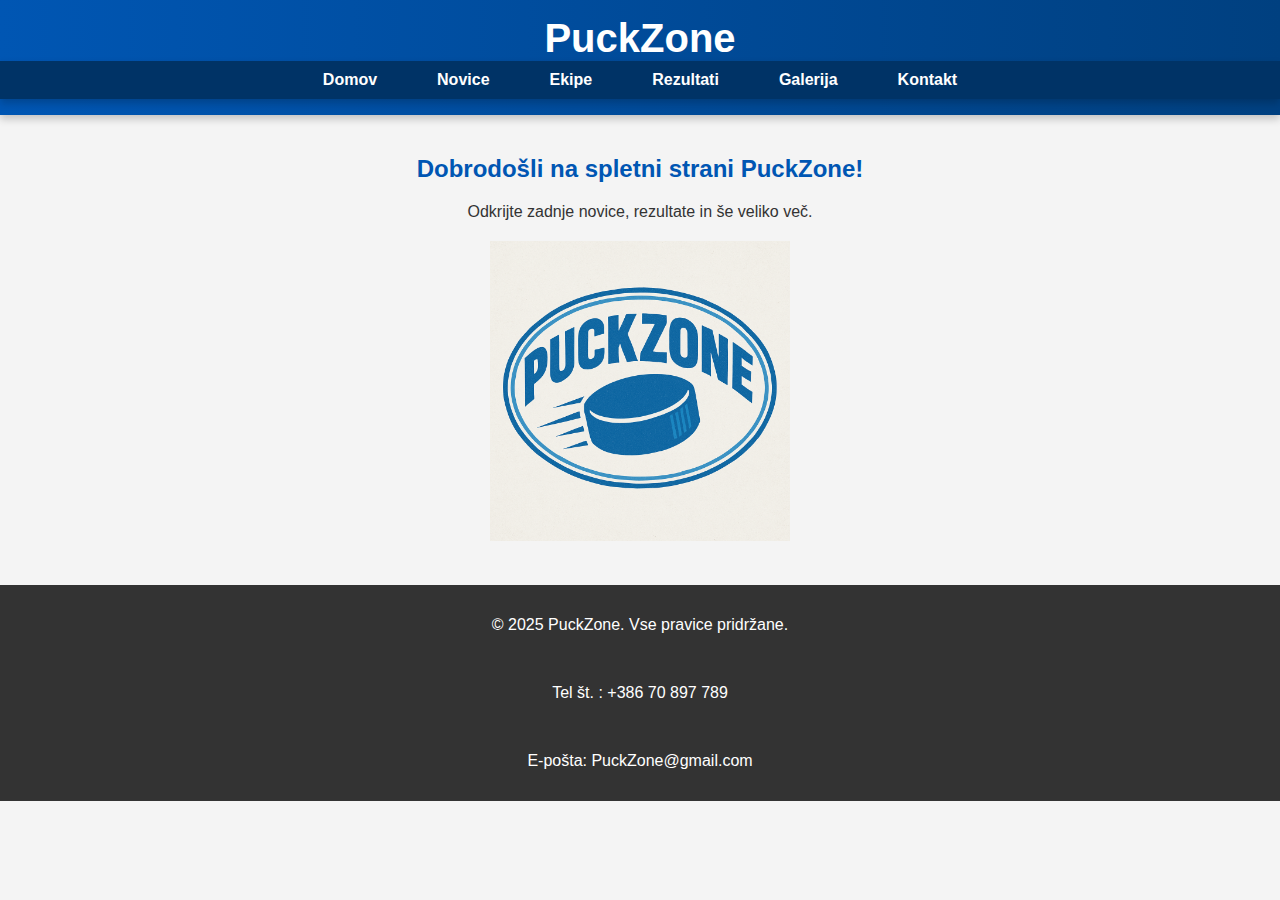
<file: index.html>
<!DOCTYPE html>
<html lang="sl">
<head>
  <meta charset="UTF-8" />
  <meta http-equiv="refresh" content="0; url=Domov.html" />
  <title>Preusmeritev...</title>
</head>
<body>
  <p>Preusmerjanje na domačo stran... Če te ne preusmeri, klikni <a href="Domov.html">tukaj</a>.</p>
</body>
</html>
</file>
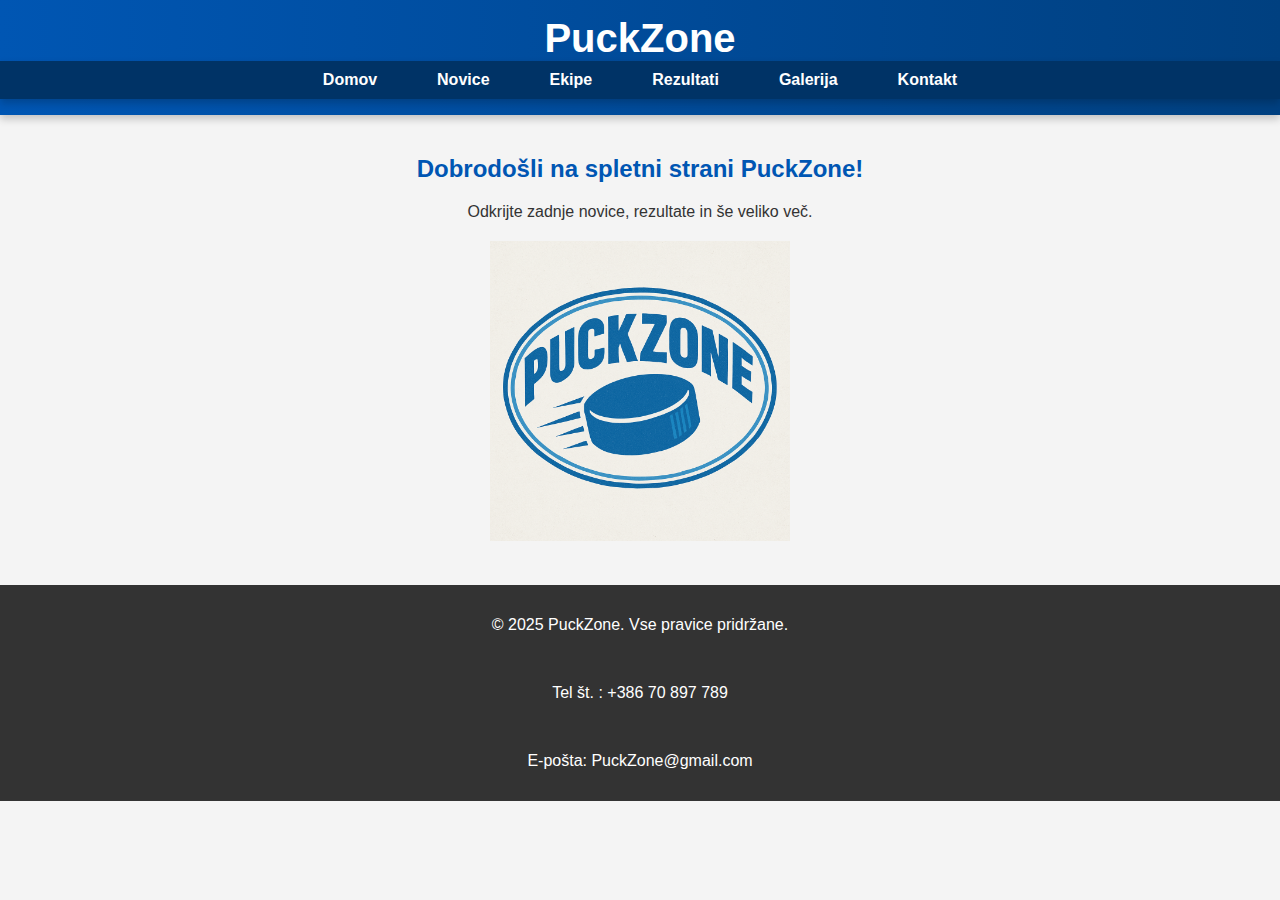
<file: Domov.html>
<!DOCTYPE html>
<html lang = "sl">
<head>
    <meta charset = "UTF-8">
    <meta name = "viewport" content = "width=device-width, initial-scale=1.0">
	<meta name="description" content="PuckZone - Najnovejše novice, ekipe, rezultati in galerije slovenskega hokeja.">

    <title>PuckZone - Domača stran</title>
    
	<link rel = "stylesheet" href = "slog.css">

</head>
<body>
    <header>
        <h1>PuckZone</h1>
        <nav>
            <ul>
                <li><a href = "Domov.html">Domov</a></li>
				<li><a href = "Novice.html">Novice</a></li>
                <li><a href = "Ekipe.html">Ekipe</a></li>
                <li><a href = "Rezultati.html">Rezultati</a></li>
                <li><a href = "Galerija.html">Galerija</a></li>
                <li><a href = "Kontakt.html">Kontakt</a></li>
            </ul>
        </nav>
    </header>
    <main>
        <h2>Dobrodošli na spletni strani PuckZone!</h2>
        <p>Odkrijte zadnje novice, rezultate in še veliko več.</p>
		
		<div style = "text align : center; margin-top: 20px;">
			<img src = "slike/PuckZone.png" alt = "Logotip" class = "manjsa-slikca">
		</div>
    </main>
	<footer>
        <p>&copy; 2025 PuckZone. Vse pravice pridržane.</p></br>
		<p>Tel št. : +386 70 897 789</p></br>
		<p>E-pošta: PuckZone@gmail.com</p>
    </footer>
</body>
</html>
</file>
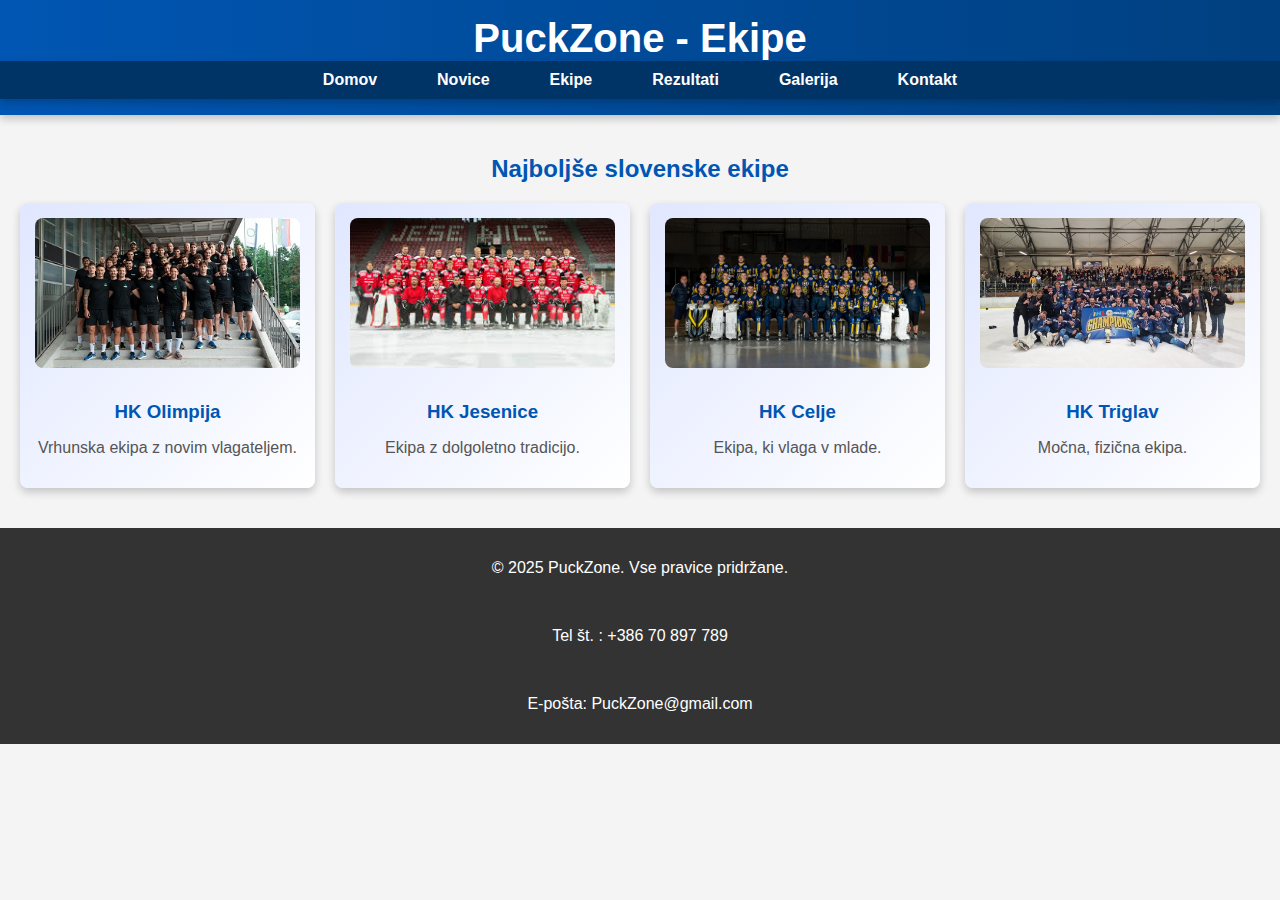
<file: Ekipe.html>
<!DOCTYPE html>
<html lang="sl">
<head>
    <meta charset = "UTF-8">
    <meta name = "viewport" content = "width=device-width, initial-scale=1.0">
	<meta name="description" content="PuckZone - Najnovejše novice, ekipe, rezultati in galerije slovenskega hokeja.">

    <title>PuckZone - Ekipe</title>
    
	<link rel = "stylesheet" href = "slog.css">
</head>
<body>
    <header>
        <h1>PuckZone - Ekipe</h1>
        <nav>
            <ul>
                <li><a href = "Domov.html">Domov</a></li>
				<li><a href = "Novice.html">Novice</a></li>
                <li><a href = "Ekipe.html">Ekipe</a></li>
                <li><a href = "Rezultati.html">Rezultati</a></li>
                <li><a href = "Galerija.html">Galerija</a></li>
                <li><a href = "Kontakt.html">Kontakt</a></li>
            </ul>
        </nav>
    </header>
    <main>
        <h2>Najboljše slovenske ekipe</h2>
        <div class="ekipe-container">
            <div class="ekipa">
                <img src="slike/Olimpija.jpg" alt="HK Olimpija">
                <h3>HK Olimpija</h3>
                <p>Vrhunska ekipa z novim vlagateljem.</p>
            </div>
            <div class="ekipa">
                <img src="slike/Jesenice.jpg" alt="HK Jesenice">
                <h3>HK Jesenice</h3>
                <p>Ekipa z dolgoletno tradicijo.</p>
            </div>
            <div class="ekipa">
                <img src="slike/Celje.jpg" alt="HK Celje">
                <h3>HK Celje</h3>
                <p>Ekipa, ki vlaga v mlade.</p>
            </div>
            <div class="ekipa">
                <img src="slike/Triglav.jpg" alt="HK Triglav">
                <h3>HK Triglav</h3>
                <p>Močna, fizična ekipa.</p>
            </div>
        </div>
    </main>
	<footer>
        <p>&copy; 2025 PuckZone. Vse pravice pridržane.</p></br>
		<p>Tel št. : +386 70 897 789</p></br>
		<p>E-pošta: PuckZone@gmail.com</p>
    </footer>
</body>
</html>
</file>
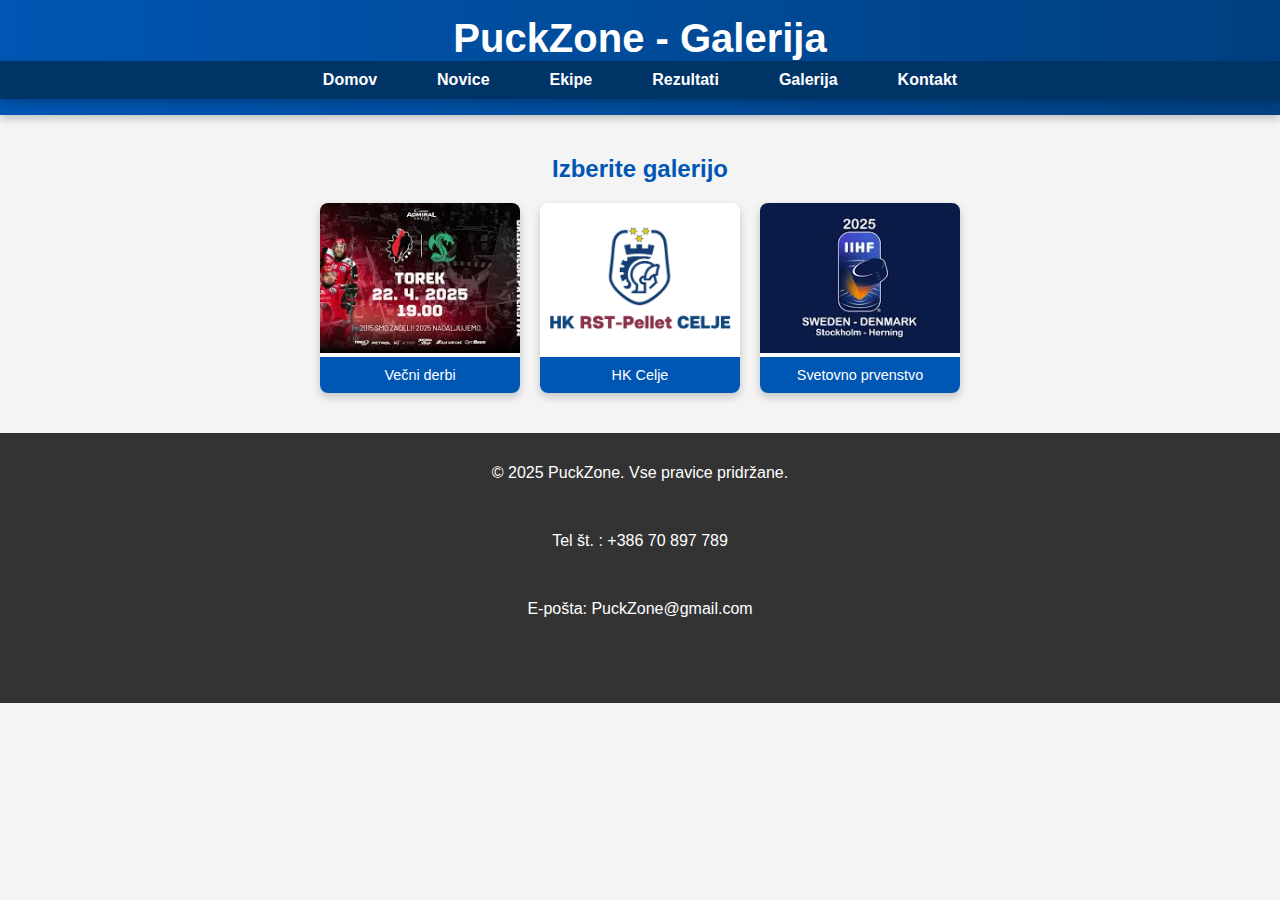
<file: Galerija.html>
<!DOCTYPE html>
<html lang="sl">
<head>
    <meta charset = "UTF-8">
    <meta name = "viewport" content = "width=device-width, initial-scale=1.0">
	<meta name="description" content="PuckZone - Najnovejše novice, ekipe, rezultati in galerije slovenskega hokeja.">

    <title>PuckZone - Galerija</title>
    
	<link rel = "stylesheet" href = "slog.css">
</head>
<body>
    <header>
        <h1>PuckZone - Galerija</h1>
        <nav>
            <ul>
                <li><a href = "Domov.html">Domov</a></li>
				<li><a href = "Novice.html">Novice</a></li>
                <li><a href = "Ekipe.html">Ekipe</a></li>
                <li><a href = "Rezultati.html">Rezultati</a></li>
                <li><a href = "Galerija.html">Galerija</a></li>
                <li><a href = "Kontakt.html">Kontakt</a></li>
            </ul>
        </nav>
    </header>
    <main>
        <h2>Izberite galerijo</h2>
        <div class="gallery-row">
            <div class="gallery-item">
                <a href="Večni derbi.html">
					<img src = "slike/derbiLogo.jpg" alt = "derbi logo">
                    <p>Večni derbi</p>
                </a>
            </div>
            <div class="gallery-item">
                <a href="HK Celje.html">
                    <img src = "slike/celeLogo.png" alt = "celje logo">
                    <p>HK Celje</p>
                </a>
            </div>
            <div class="gallery-item">
                <a href="Svetovno prvenstvo.html">
                    <img src = "slike/spLogo.jpg" alt = "svetovno logo"> 
                    <p>Svetovno prvenstvo</p>
                </a>
            </div>
        </div>
    </main>
	<footer>
        <p>&copy; 2025 PuckZone. Vse pravice pridržane.</p></br>
		<p>Tel št. : +386 70 897 789</p></br>
		<p>E-pošta: PuckZone@gmail.com</p></br></br></br>
    </footer>
</body>
</html>
</file>
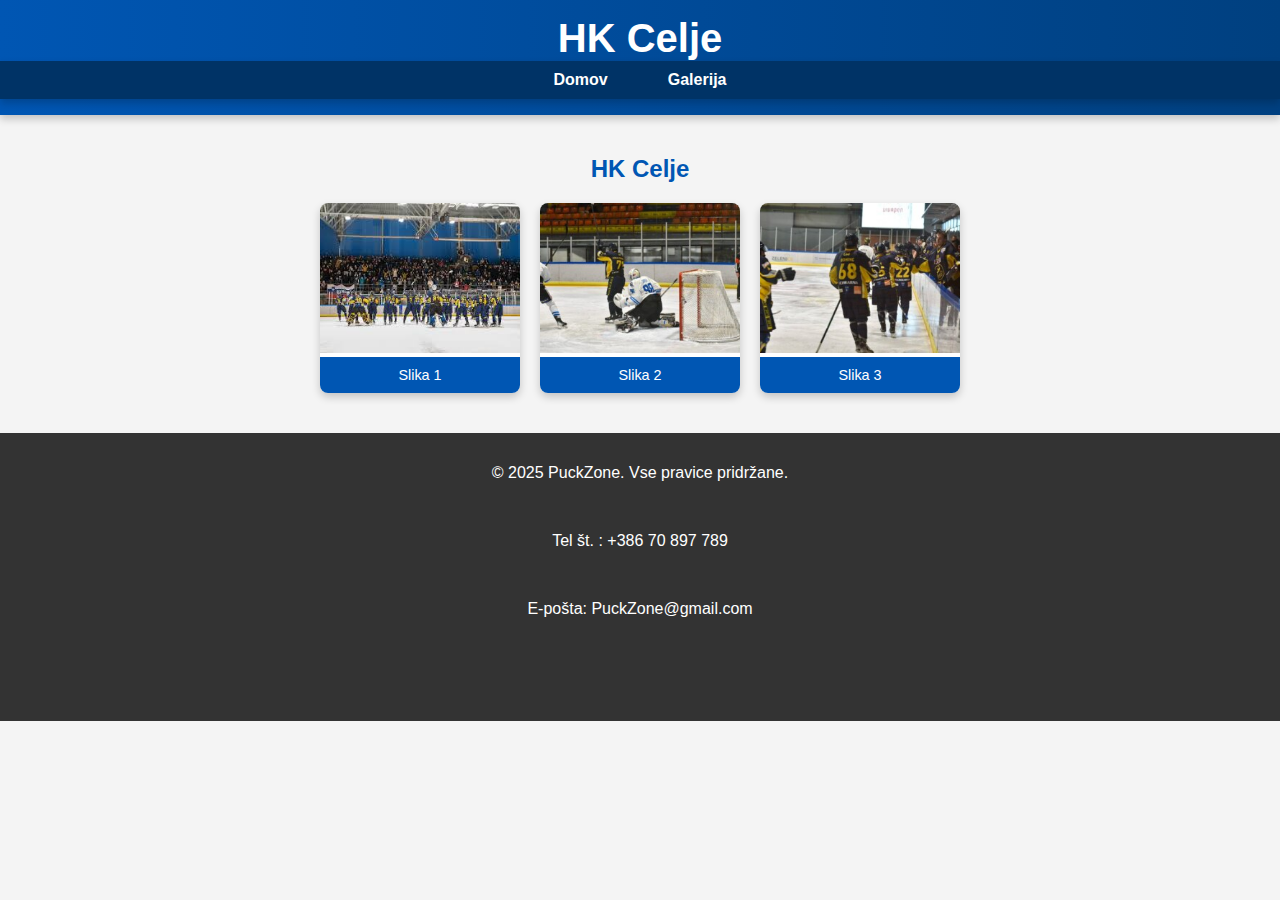
<file: HK Celje.html>
<!DOCTYPE html>
<html lang="sl">
<head>
    <meta charset = "UTF-8">
    <meta name = "viewport" content = "width=device-width, initial-scale=1.0">
	<meta name="description" content="PuckZone - Najnovejše novice, ekipe, rezultati in galerije slovenskega hokeja.">

    <title>PuckZone - HK Celje</title>
    
	<link rel = "stylesheet" href = "slog.css">
</head>
<body>
    <header>
        <h1>HK Celje</h1>
        <nav>
            <ul>
                <li><a href="Domov.html">Domov</a></li>
                <li><a href="Galerija.html">Galerija</a></li>
            </ul>
        </nav>
    </header>
    <main>
        <h2>HK Celje</h2>
        <div class="gallery-row">
            <div class="gallery-item">
                <img src="slike/cele1.jpg" alt="Slika 1">
                <p>Slika 1</p>
            </div>
            <div class="gallery-item">
                <img src="slike/cele2.jpg" alt="Slika 2">
                <p>Slika 2</p>
            </div>
            <div class="gallery-item">
                <img src="slike/cele3.jpg" alt="Slika 3">
                <p>Slika 3</p>
            </div>
        </div>
    </main>
	<footer>
        <p>&copy; 2025 PuckZone. Vse pravice pridržane.</p></br>
		<p>Tel št. : +386 70 897 789</p></br>
		<p>E-pošta: PuckZone@gmail.com</p></br></br></br></br>
    </footer>
</body>
</html>
</file>
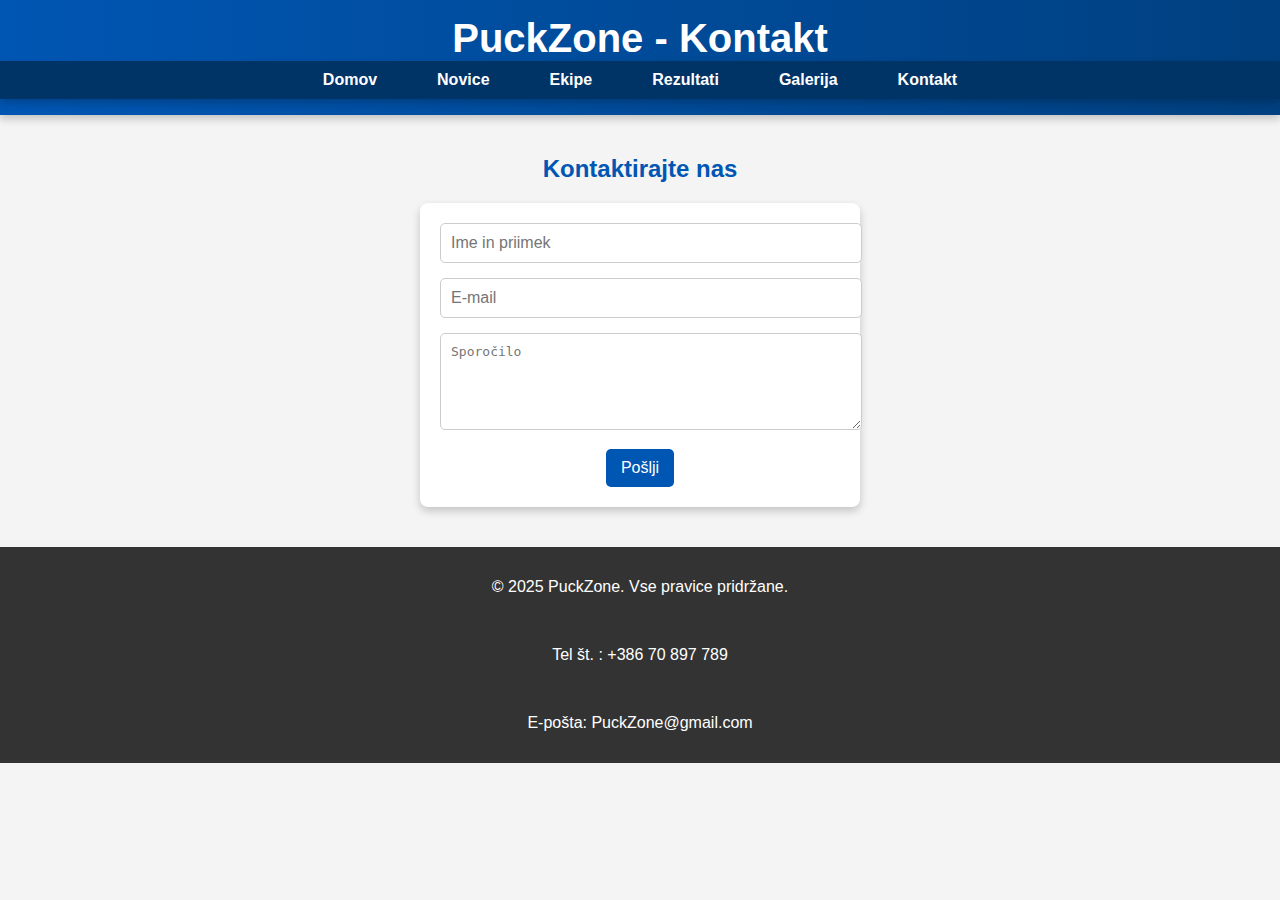
<file: Kontakt.html>
<!DOCTYPE html>
<html lang="sl">
<head>
    <meta charset = "UTF-8">
    <meta name = "viewport" content = "width=device-width, initial-scale=1.0">
	<meta name="description" content="PuckZone - Najnovejše novice, ekipe, rezultati in galerije slovenskega hokeja.">

    <title>PuckZone - Kontakt</title>
    
	<link rel = "stylesheet" href = "slog.css">
</head>
<body>
    <header>
        <h1>PuckZone - Kontakt</h1>
        <nav>
            <ul>
                <li><a href = "Domov.html">Domov</a></li>
				<li><a href = "Novice.html">Novice</a></li>
                <li><a href = "Ekipe.html">Ekipe</a></li>
                <li><a href = "Rezultati.html">Rezultati</a></li>
                <li><a href = "Galerija.html">Galerija</a></li>
                <li><a href = "Kontakt.html">Kontakt</a></li>
            </ul>
        </nav>
    </header>
    <main>
        <h2>Kontaktirajte nas</h2>
        <form>
            <input type="text" name="name" placeholder="Ime in priimek" required>
            <input type="email" name="email" placeholder="E-mail" required>
            <textarea name="message" placeholder="Sporočilo" rows="5" required></textarea>
            <button type="submit">Pošlji</button>
        </form>
    </main>
	<footer>
        <p>&copy; 2025 PuckZone. Vse pravice pridržane.</p></br>
		<p>Tel št. : +386 70 897 789</p></br>
		<p>E-pošta: PuckZone@gmail.com</p>
    </footer>
</body>
</html>
</file>
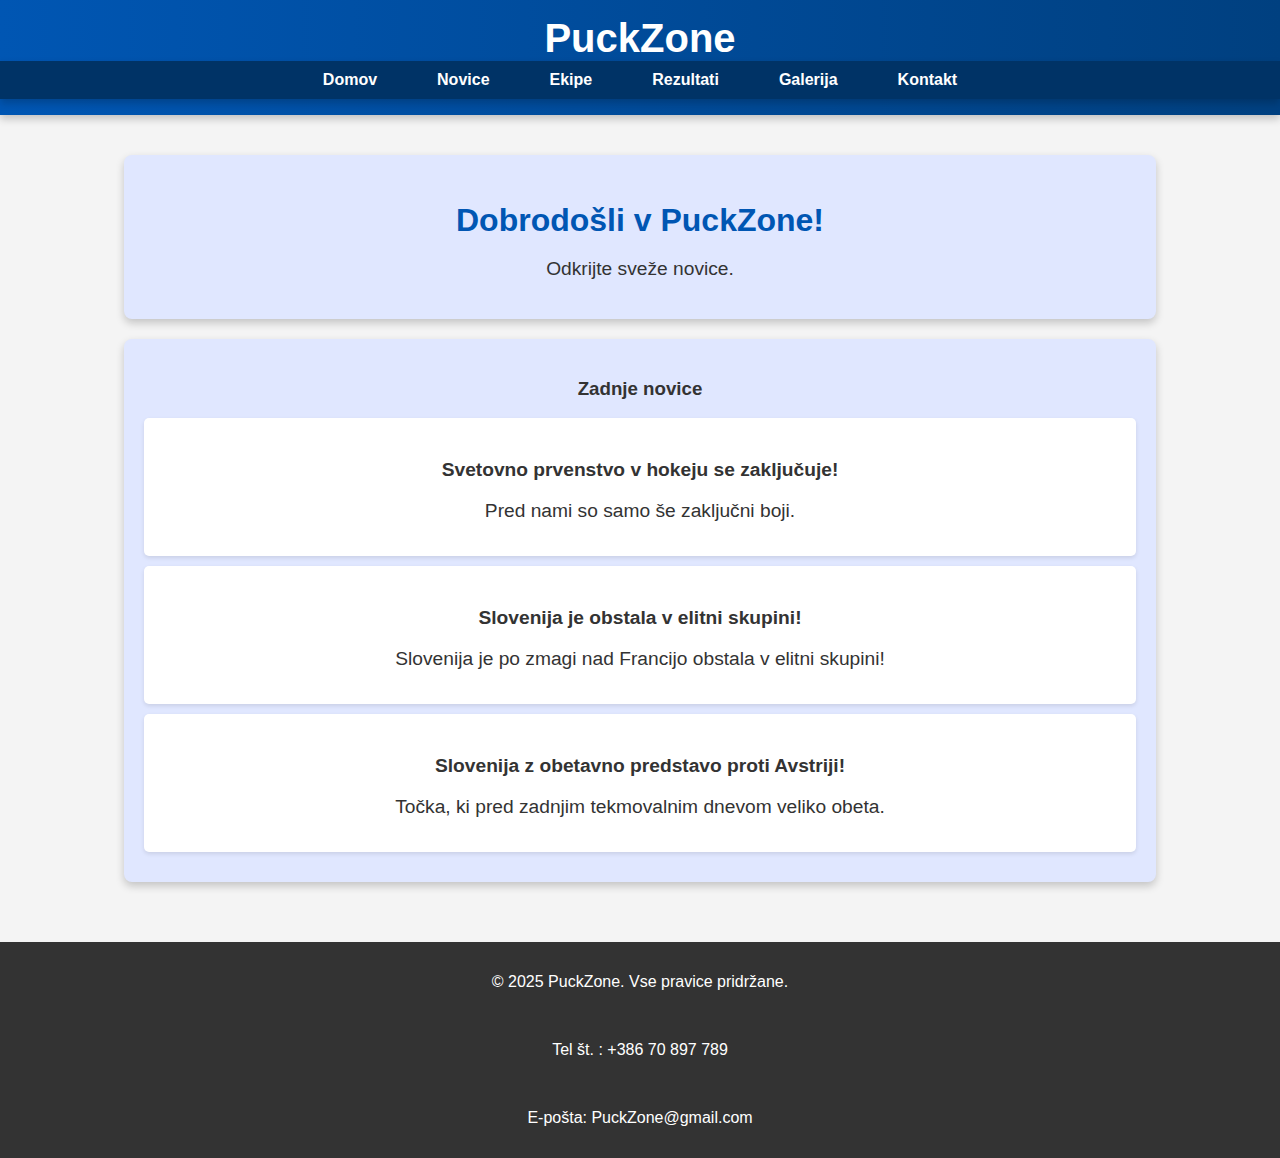
<file: Novice.html>
<!DOCTYPE html>
<html lang="sl">
<head>
    <meta charset = "UTF-8">
    <meta name = "viewport" content = "width=device-width, initial-scale=1.0">
	<meta name="description" content="PuckZone - Najnovejše novice, ekipe, rezultati in galerije slovenskega hokeja.">

    <title>PuckZone - Novice</title>
    
	<link rel = "stylesheet" href = "slog.css">
</head>
<body>
    <header>
        <h1>PuckZone</h1>
        <nav>
            <ul>
                <li><a href = "Domov.html">Domov</a></li>
				<li><a href = "Novice.html">Novice</a></li>
                <li><a href = "Ekipe.html">Ekipe</a></li>
                <li><a href = "Rezultati.html">Rezultati</a></li>
                <li><a href = "Galerija.html">Galerija</a></li>
                <li><a href = "Kontakt.html">Kontakt</a></li>
            </ul>
        </nav>
    </header>
    <main>
        <section class="uvod">
            <h2>Dobrodošli v PuckZone!</h2>
            <p>Odkrijte sveže novice.</p>
        </section>
        <section class="novice">
            <h3>Zadnje novice</h3>
            <div class="novica">
                <h4>Svetovno prvenstvo v hokeju se zaključuje!</h4>
                <p>Pred nami so samo še zaključni boji.</p>
            </div>
            <div class="novica">
                <h4>Slovenija je obstala v elitni skupini!</h4>
                <p>Slovenija je po zmagi nad Francijo obstala v elitni skupini!</p>
            </div>
            <div class="novica">
                <h4>Slovenija z obetavno predstavo proti Avstriji!</h4>
                <p>Točka, ki pred zadnjim tekmovalnim dnevom veliko obeta.</p>
            </div>
        </section>
    </main>
	<footer>
        <p>&copy; 2025 PuckZone. Vse pravice pridržane.</p></br>
		<p>Tel št. : +386 70 897 789</p></br>
		<p>E-pošta: PuckZone@gmail.com</p>
    </footer>
</body>
</html>
</file>
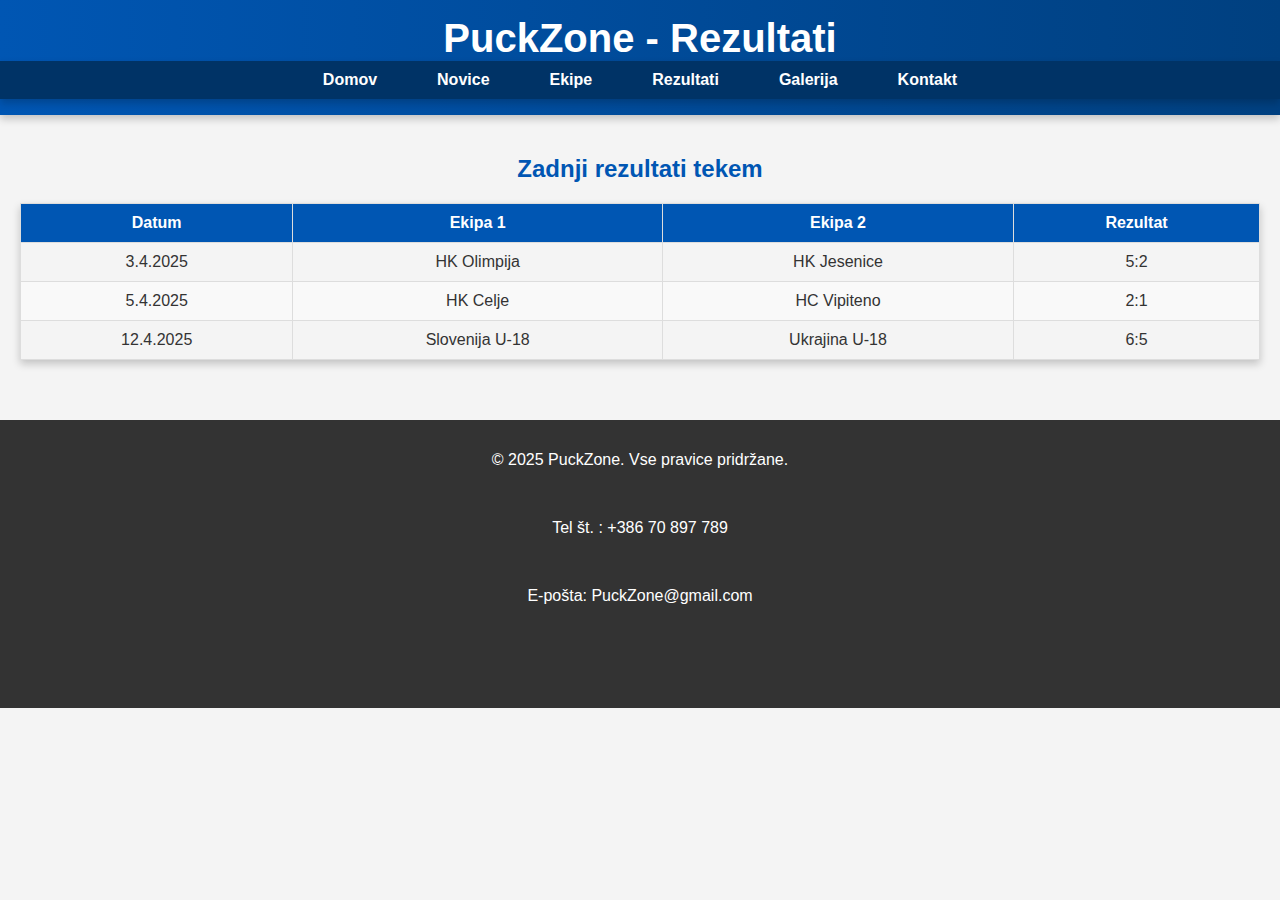
<file: Rezultati.html>
<!DOCTYPE html>
<html lang="sl">
<head>
    <meta charset = "UTF-8">
    <meta name = "viewport" content = "width=device-width, initial-scale=1.0">
	<meta name="description" content="PuckZone - Najnovejše novice, ekipe, rezultati in galerije slovenskega hokeja.">

    <title>PuckZone - Rezultati</title>
    
	<link rel = "stylesheet" href = "slog.css">
</head>
<body>
    <header>
        <h1>PuckZone - Rezultati</h1>
        <nav>
            <ul>
                <li><a href = "Domov.html">Domov</a></li>
				<li><a href = "Novice.html">Novice</a></li>
                <li><a href = "Ekipe.html">Ekipe</a></li>
                <li><a href = "Rezultati.html">Rezultati</a></li>
                <li><a href = "Galerija.html">Galerija</a></li>
                <li><a href = "Kontakt.html">Kontakt</a></li>
            </ul>
        </nav>
    </header>
    <main>
        <h2>Zadnji rezultati tekem</h2>
        <table>
            <thead>
                <tr>
                    <th>Datum</th>
                    <th>Ekipa 1</th>
                    <th>Ekipa 2</th>
                    <th>Rezultat</th>
                </tr>
            </thead>
            <tbody>
                <tr>
                    <td>3.4.2025</td>
                    <td>HK Olimpija</td>
                    <td>HK Jesenice</td>
                    <td>5:2</td>
                </tr>
                <tr>
                    <td>5.4.2025</td>
                    <td>HK Celje</td>
                    <td>HC Vipiteno</td>
                    <td>2:1</td>
                </tr>
                <tr>
                    <td>12.4.2025</td>
                    <td>Slovenija U-18</td>
                    <td>Ukrajina U-18</td>
                    <td>6:5</td>
                </tr>
            </tbody>
        </table>
    </main>
	<footer>
        <p>&copy; 2025 PuckZone. Vse pravice pridržane.</p></br>
		<p>Tel št. : +386 70 897 789</p></br>
		<p>E-pošta: PuckZone@gmail.com</p></br></br></br></br>
    </footer>
</body>
</html>
</file>
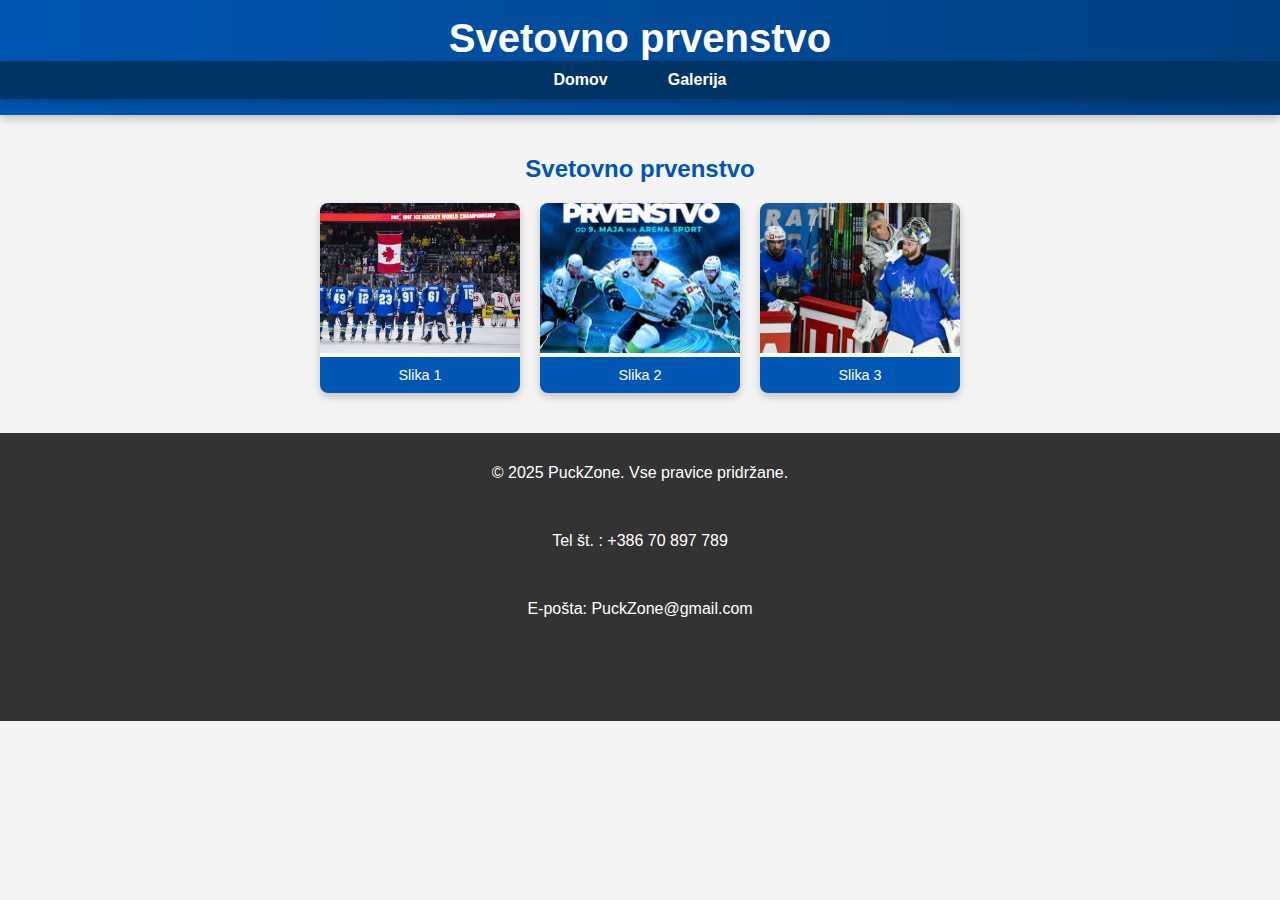
<file: Svetovno prvenstvo.html>
<!DOCTYPE html>
<html lang="sl">
<head>
    <meta charset = "UTF-8">
    <meta name = "viewport" content = "width=device-width, initial-scale=1.0">
	<meta name="description" content="PuckZone - Najnovejše novice, ekipe, rezultati in galerije slovenskega hokeja.">

    <title>PuckZone - Svetovno prvenstvo</title>
    
	<link rel = "stylesheet" href = "slog.css">
</head>
<body>
    <header>
        <h1>Svetovno prvenstvo</h1>
        <nav>
            <ul>
                <li><a href="Domov.html">Domov</a></li>
                <li><a href="Galerija.html">Galerija</a></li>
            </ul>
        </nav>
    </header>
    <main>
        <h2>Svetovno prvenstvo</h2>
        <div class="gallery-row">
            <div class="gallery-item">
                <img src="slike/sp1.jpeg" alt="Slika 1">
                <p>Slika 1</p>
            </div>
            <div class="gallery-item">
                <img src="slike/sp2.jpg" alt="Slika 2">
                <p>Slika 2</p>
            </div>
            <div class="gallery-item">
                <img src="slike/sp3.jpg" alt="Slika 3">
                <p>Slika 3</p>
            </div>
        </div>
    </main>
	<footer>
        <p>&copy; 2025 PuckZone. Vse pravice pridržane.</p></br>
		<p>Tel št. : +386 70 897 789</p></br>
		<p>E-pošta: PuckZone@gmail.com</p></br></br></br></br>
    </footer>
</body>
</html>
</file>
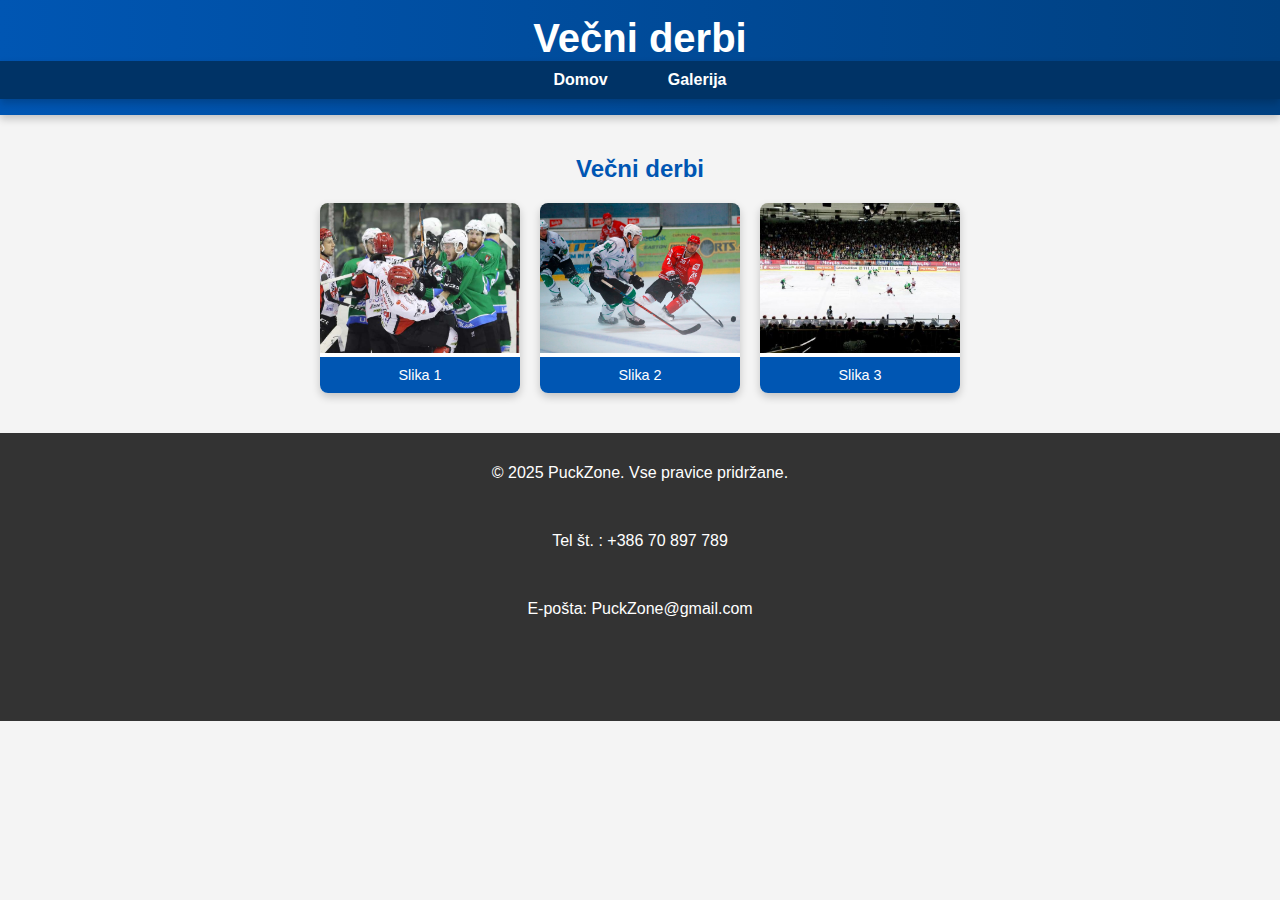
<file: Večni derbi.html>
<!DOCTYPE html>
<html lang="sl">
<head>
    <meta charset = "UTF-8">
    <meta name = "viewport" content = "width=device-width, initial-scale=1.0">
	<meta name="description" content="PuckZone - Najnovejše novice, ekipe, rezultati in galerije slovenskega hokeja.">

    <title>PuckZone - Večni derbi</title>
    
	<link rel = "stylesheet" href = "slog.css">
</head>
<body>
    <header>
        <h1>Večni derbi</h1>
        <nav>
            <ul>
                <li><a href="Domov.html">Domov</a></li>
                <li><a href="Galerija.html">Galerija</a></li>
            </ul>
        </nav>
    </header>
    <main>
        <h2>Večni derbi</h2>
        <div class="gallery-row">
            <div class="gallery-item">
                <img src="slike/derbi1.jpeg" alt="Slika 1">
                <p>Slika 1</p>
            </div>
            <div class="gallery-item">
                <img src="slike/derbi2.jpg" alt="Slika 2">
                <p>Slika 2</p>
            </div>
            <div class="gallery-item">
                <img src="slike/derbi3.jpeg" alt="Slika 3">
                <p>Slika 3</p>
            </div>
        </div>
    </main>
	<footer>
        <p>&copy; 2025 PuckZone. Vse pravice pridržane.</p></br>
		<p>Tel št. : +386 70 897 789</p></br>
		<p>E-pošta: PuckZone@gmail.com</p></br></br></br></br>
    </footer>
</body>
</html>
</file>
<file: slog.css>
:root {
    --primary-color: #0056b3;
    --dark-blue: #003366;
    --light-blue: #e0e7ff;
    --white: #fff;
    --text: #333;
    --accent: #004080;
}

/* Osnovne nastavitve */
body {
    font-family: Arial, sans-serif;
    margin: 0;
    padding: 0;
    background-color: #f4f4f4;
    color: var(--text);
}

/* Glava strani */
header {
    background: linear-gradient(90deg, var(--primary-color), var(--accent));
    color: white;
    padding: 1em 0;
    text-align: center;
    box-shadow: 0 4px 8px rgba(0, 0, 0, 0.2);
}

header h1 {
    margin: 0;
    font-size: 2.5em;
}

/* Navigacija */
nav ul {
    list-style: none;
    padding: 0;
    margin: 0;
    display: flex;
    justify-content: center;
    background-color: var(--dark-blue);
    box-shadow: 0 4px 8px rgba(0, 0, 0, 0.2);
    flex-wrap: wrap;
}

nav ul li {
    margin: 0 15px;
}

nav ul li a {
    color: white;
    text-decoration: none;
    font-weight: bold;
    padding: 10px 15px;
    border-radius: 5px;
    display: block;
    transition: background-color 0.3s;
}

nav ul li a:hover {
    background-color: #002244;
}

/* Glavna vsebina */
main {
    padding: 20px;
    text-align: center;
}

main h2 {
    color: var(--primary-color);
}

/* Galerija */
.gallery-row {
    display: flex;
    flex-wrap: wrap;
    justify-content: center;
    gap: 20px;
    margin-top: 20px;
}

.gallery-item {
    background: var(--white);
    border-radius: 8px;
    width: 200px;
    box-shadow: 0 4px 8px rgba(0, 0, 0, 0.2);
    overflow: hidden;
    transition: transform 0.3s, box-shadow 0.3s;
}

.gallery-item:hover {
    transform: translateY(-5px);
    box-shadow: 0 6px 12px rgba(0, 0, 0, 0.3);
}

.gallery-item img {
    width: 100%;
    height: 150px;
    object-fit: cover;
}

.gallery-item p {
    margin: 0;
    padding: 10px;
    background-color: var(--primary-color);
    color: white;
    font-size: 0.9em;
}

.gallery-item a {
    text-decoration: none;
    color: inherit;
}

/* Ekipe */
.ekipe-container {
    display: grid;
    grid-template-columns: repeat(auto-fit, minmax(250px, 1fr));
    gap: 20px;
    margin-top: 20px;
}

.ekipa {
    background: linear-gradient(135deg, var(--light-blue), var(--white));
    border-radius: 8px;
    padding: 15px;
    text-align: center;
    box-shadow: 0 4px 8px rgba(0, 0, 0, 0.2);
    transition: transform 0.3s, box-shadow 0.3s;
}

.ekipa:hover {
    transform: translateY(-5px);
    box-shadow: 0 6px 12px rgba(0, 0, 0, 0.3);
}

.ekipa img {
    width: 100%;
    max-height: 150px;
    object-fit: cover;
    border-radius: 8px;
    margin-bottom: 10px;
}

.ekipa h3 {
    color: var(--primary-color);
    margin-bottom: 10px;
}

.ekipa p {
    color: #555;
}

/* Obrazec */
form {
    background: white;
    padding: 20px;
    border-radius: 8px;
    box-shadow: 0 4px 8px rgba(0, 0, 0, 0.2);
    max-width: 400px;
    margin: 0 auto;
}

form input,
form textarea {
    width: 100%;
    margin-bottom: 15px;
    padding: 10px;
    border: 1px solid #ccc;
    border-radius: 5px;
    font-size: 1em;
}

form button {
    background-color: var(--primary-color);
    color: white;
    padding: 10px 15px;
    border: none;
    border-radius: 5px;
    font-size: 1em;
    cursor: pointer;
}

form button:hover {
    background-color: var(--dark-blue);
}

/* Tabela */
table {
    width: 100%;
    border-collapse: collapse;
    margin: 20px 0;
    box-shadow: 0 4px 8px rgba(0, 0, 0, 0.2);
}

table th,
table td {
    padding: 10px;
    text-align: center;
    border: 1px solid #ddd;
}

table th {
    background-color: var(--primary-color);
    color: white;
}

table tr:nth-child(even) {
    background-color: #f9f9f9;
}

/* Uvod in novice */
.uvod,
.novice {
    background-color: var(--light-blue);
    padding: 20px;
    border-radius: 8px;
    margin: 20px auto;
    width: 80%;
    box-shadow: 0 4px 8px rgba(0, 0, 0, 0.2);
}

.uvod h2 {
    font-size: 2em;
    margin-bottom: 10px;
}

.uvod p,
.novice p {
    font-size: 1.2em;
}

.novica {
    background: white;
    padding: 15px;
    margin-bottom: 10px;
    border-radius: 5px;
    box-shadow: 0 2px 4px rgba(0, 0, 0, 0.1);
}

.novica h4 {
    font-size: 1.2em;
    margin-bottom: 5px;
}

/* Manjša slika */
.manjsa-slikca {
    width: 300px;
    height: auto;
}

/* Noga */
footer {
    background: #333;
    color: white;
    text-align: center;
    padding: 15px 10px;
    margin-top: 20px;
}

/* Responsive */
@media (max-width: 768px) {
    header h1 {
        font-size: 1.8em;
        padding: 0 10px;
    }

    nav ul {
        flex-direction: column;
        align-items: center;
    }

    nav ul li {
        margin: 10px 0;
    }

    main {
        padding: 10px;
    }

    .uvod,
    .novice {
        width: 95%;
        padding: 15px;
    }

    .gallery-row {
        flex-direction: column;
        align-items: center;
    }

    .gallery-item,
    .ekipa {
        width: 90%;
    }

    .ekipe-container {
        grid-template-columns: 1fr;
    }

    form {
        width: 90%;
    }

    .manjsa-slikca {
        width: 100%;
    }

    table {
        display: block;
        overflow-x: auto;
        font-size: 0.9em;
    }

    .novica h4 {
        font-size: 1.1em;
    }

    .novica p {
        font-size: 0.95em;
    }
}
</file>
